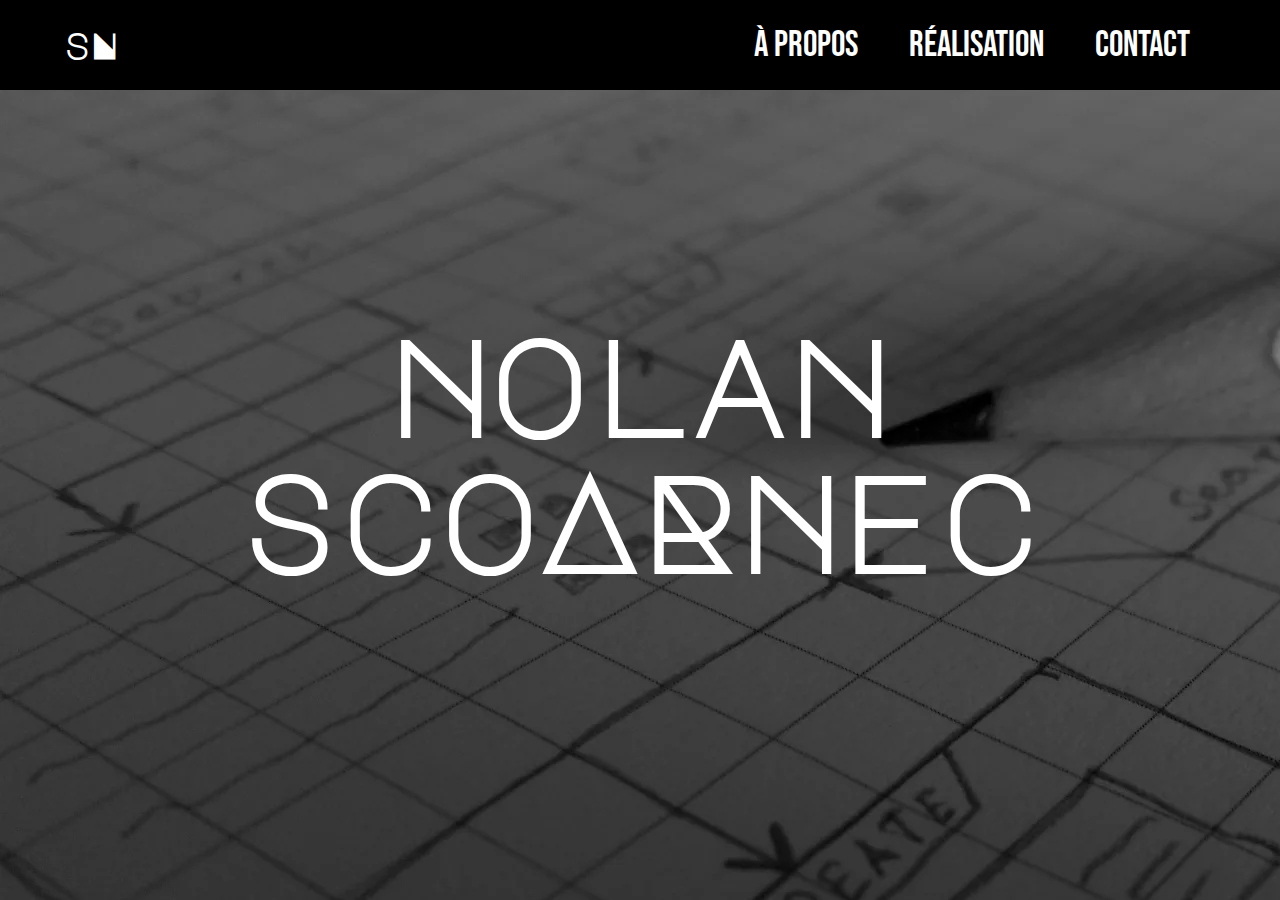
<file: index.html>
<!DOCTYPE html>
<html lang="fr">

<head>



    <link
        href="https://fonts.googleapis.com/css2?family=Bebas+Neue&family=Major+Mono+Display&family=Rajdhani:wght@300;400;500;600;700&display=swap"
        rel="stylesheet">
    <meta charset="UTF-8">
    <meta name="author" content="SCOARNEC Nolan">
    <meta name="viewport" content="width=device-width, initial-scale=1.0">
    <meta name="description"
        content="Venez découvrir le portfolio de Nolan SCOARNEC, étudiant en DUT MMI. J'étudie l'infographie, l'intégration web, la programmation, la photographie et plus...">
    <link rel="stylesheet" href="./css/css1.css">
    <title>Nolan Scoarnec | Portfolio</title>
</head>

<body>



    <main>
        <section class="bandeauNav">

            <h1 class="logo"><a href="./index.html#accueil">sN</a></h1>
            <nav>
                <a href="#about" class="menu">à propos</a>
                <a href="#realisations" class="menu">réalisation</a>
                <a href="#contact" class="menu">contact</a>
            </nav>

        </section>
        <header id="accueil" class="accueil section">
            <h2>
                nolan scoARnec
            </h2>

        </header>

        <section id="about" class="about section">
            <h2>à propos</h2>

            <div class="presentation categorie">
                <a href="./presentationComplete.html#presentation">


                    <p>présentation</p>
                </a>
            </div>
            <div class="skills categorie">
                <a href="./presentationComplete.html#skills">

                    <p>compétences</p>
                </a>
            </div>
            <div class="parcours categorie">
                <a href="./presentationComplete.html#parcours">

                    <p>parcours</p>
                </a>
            </div>

        </section>

        <section id="realisations" class="section real">
            <h2>réalisations</h2>

            <div class="petitesRealisations">

                <div class="boiteMini">

                    <a href="#img1">
                        <img src="./images/poire.webp" alt="Mon premier dessin vectoriel">
                    </a>
                </div>

                <div class="boiteMini">
                    <a href="#img2">
                        <img src="./images/photoBx.webp" alt="Photo prise à Bruxelles">
                    </a>
                </div>
                <div class="boiteMini">
                    <a href="#img3">
                        <img src="./images/photoLondres.webp" alt="Photo prise à Londres">
                    </a>
                </div>
                <div class="boiteMini">
                    <a href="#img4">
                        <img src="./images/picto.webp" alt="Pictogrammes représentant une expression française">
                    </a>
                </div>
                <a href="https://drive.google.com/drive/folders/1IPHh_cXHv3Z5rmKYE5hIV6bJ8qWRDLY7?usp=sharing" id="more">Voir Plus</a>
            </div>

           

            <!--Pop-up-->
            <div id="img1" class="popup">
                <a href="./index.html#realisations" class="exit">
                    <img src="./images/croix.svg" alt="quitter">
                </a>
                <div class="popupContenu">
                    <div class="popupImg">
                        <img src="./images/poireGrand.webp" alt="Mon premier dessin vectoriel">
                    </div>

                    <p><strong>Dessin vectoriel</strong> d'une poire réalisé lors du premier semestre de <abbr
                            title="Diplôme Universitaire de Technologie">DUT</abbr> <abbr
                            title="Métiers du Multimédias et de l'Internet">MMI</abbr> grâce aux logiciels de la
                        suite
                        <strong>Affinity</strong>
                    </p>

                </div>
            </div>
            <div id="img2" class="popup">
                <a href="#realisations" class="exit">
                    <img src="./images/croix.svg" alt="quitter">
                </a>
                <div class="popupContenu">
                    <div class="popupImg">
                        <img src="./images/photoBxGrand.webp" alt="Photo prise à Bruxelles">
                    </div>

                    <p><strong>Photographie</strong> réalisée à Bruxelles et retouchée à l'aide du logiciel
                        <strong>Adobe
                            Lightroom</strong>.
                    </p>

                </div>
            </div>
            <div id="img3" class="popup">
                <a href="#realisations" class="exit">
                    <img src="./images/croix.svg" alt="quitter">
                </a>
                <div class="popupContenu">
                    <div class="popupImg">
                        <img src="./images/photoLondresGrand.webp" alt="Photo prise à Londres">
                    </div>

                    <p><strong>Photographie</strong> prise à Londres et retouchée grâce aux logiciels de la
                        suite
                        <strong>Affinity</strong>.
                    </p>

                </div>
            </div>
            <div id="img4" class="popup">
                <a href="#realisations" class="exit">
                    <img src="./images/croix.svg" alt="quitter">
                </a>
                <div class="popupContenu">
                    <div class="popupImg">
                        <img src="./images/pictoGrand.webp" alt="Pictogrammes représentant une expression française">
                    </div>

                    <p><strong>Pictogrammes</strong> représentants l'expression "être au bout du rouleau" réalisés
                        avec la
                        suite <strong>Adobe</strong> et <strong>Affinity</strong>.
                    </p>

                </div>
            </div>


        </section>
        <div class="section contact">
            <section id="contact" class="contact">
                <h2>contact</h2>
                <form action="recevoirDonnees.html" method="GET" class="formulaire">
                    <div class="inputNom">
                        <label for="nom">
                            <span class="labelContent">Nom et Prénom</span>
                        </label>
                        <input type="text" name="nom" id="nom" required />
                    </div>
                    <div class="inputMail">
                        <label for="email">
                            <span class="labelContent">Email</span>
                        </label>
                        <input type="email" name="email" id="email" required />

                    </div>
                    <div class="message">
                        <label for="message" class="msg">
                            <span class="labelContent">Message</span>
                        </label>
                        <textarea name="message" id="message" cols="30" rows="10" required></textarea>
                    </div>
                    <div class="submit">
                        <button type="submit" id="validerSimple">
                            <img src="./images/sendButton.svg" alt="valider le formulaire">

                        </button>
                    </div>
                </form>
            </section>

        </div>
        <footer>
            <p>©scoARnec nolAn 2020</p>
            <p><a href="./mentionsLegales.html">Mentions léGAles</a></p>
        </footer>
    </main>




</body>

</html>
</file>
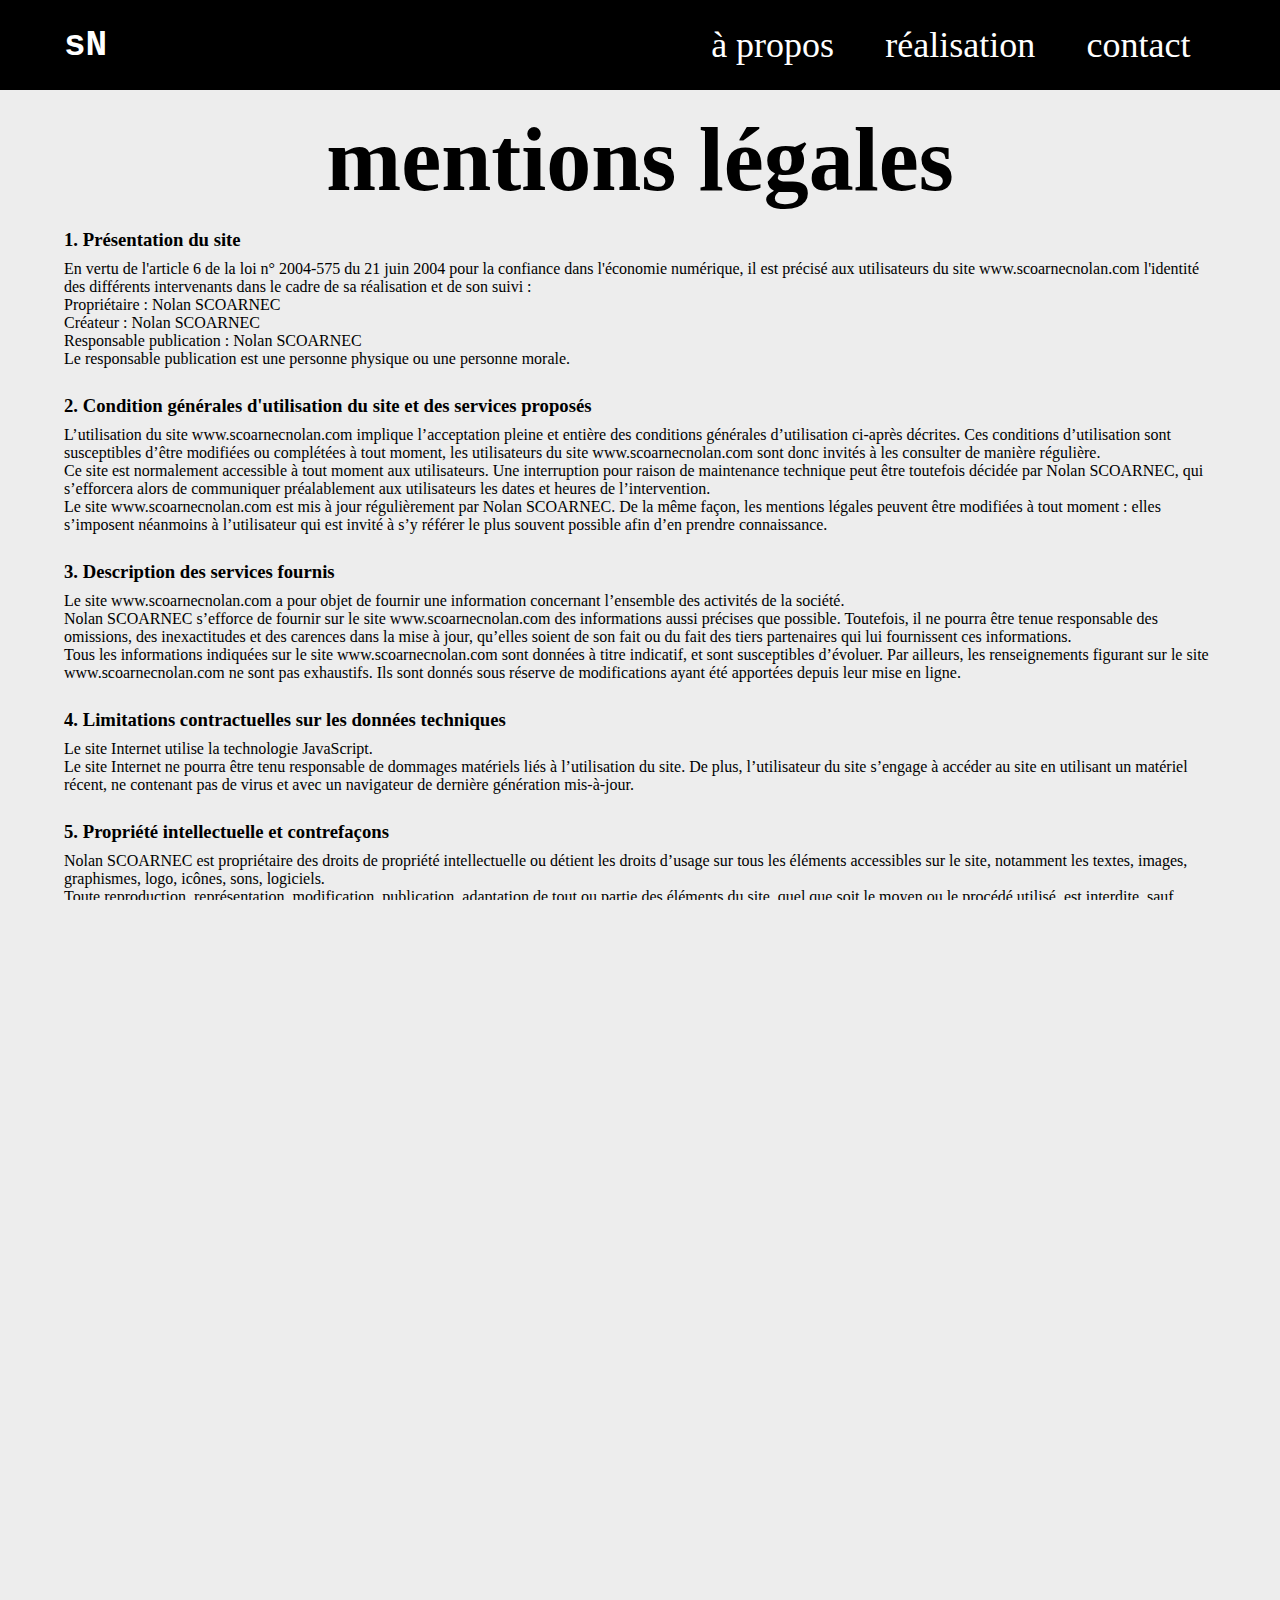
<file: mentionsLegales.html>
<!DOCTYPE html>
<html lang="fr">

<head>
    <meta charset="UTF-8">
    <meta name="viewport" content="width=device-width, initial-scale=1.0">
    <meta name="description"
        content="Mentions légales du site www.scoarnecnolan.com. Elles respectent les modalités listées sur le site du gouvernement.">
    <link rel="stylesheet" href="./css/css1.css">
    <title>Nolan Scoarnec | Mentions légales</title>
</head>

<body class="bodyMent">
    <section class="bandeauNav">

        <h1 class="logo"><a href="./index.html#accueil">sN</a></h1>
        <nav>
            <a href="./index.html#about" class="menu">à propos</a>
            <a href="./index.html#realisations" class="menu">réalisation</a>
            <a href="./index.html#contact" class="menu">contact</a>
        </nav>

    </section>
    <main class="mainMent">
        <h2>mentions légales</h2>
        <h3>1. Présentation du site</h3>
        <p class="pMentions">
            En vertu de l'article 6 de la loi n° 2004-575 du 21 juin 2004 pour la confiance dans l'économie numérique,
            il est précisé aux utilisateurs du site www.scoarnecnolan.com l'identité des différents intervenants dans le
            cadre de sa réalisation et de son suivi : <br />
            Propriétaire : Nolan SCOARNEC<br />
            Créateur : Nolan SCOARNEC<br />
            Responsable publication : Nolan SCOARNEC<br />
            Le responsable publication est une personne physique ou une personne morale.
        </p>
        <h3>2. Condition générales d'utilisation du site et des services proposés</h3>
        <p class="pMentions">
            L’utilisation du site www.scoarnecnolan.com implique l’acceptation pleine et entière des conditions
            générales d’utilisation ci-après décrites. Ces conditions d’utilisation sont susceptibles d’être modifiées
            ou complétées à tout moment, les utilisateurs du site www.scoarnecnolan.com sont donc invités à les
            consulter de manière régulière.<br />
            Ce site est normalement accessible à tout moment aux utilisateurs. Une interruption pour raison de
            maintenance technique peut être toutefois décidée par Nolan SCOARNEC, qui s’efforcera alors de communiquer
            préalablement aux utilisateurs les dates et heures de l’intervention.<br />
            Le site www.scoarnecnolan.com est mis à jour régulièrement par Nolan SCOARNEC. De la même façon, les
            mentions légales peuvent être modifiées à tout moment : elles s’imposent néanmoins à l’utilisateur qui est
            invité à s’y référer le plus souvent possible afin d’en prendre connaissance.
        </p>
        <h3>3. Description des services fournis</h3>
        <p class="pMentions">
            Le site www.scoarnecnolan.com a pour objet de fournir une information concernant l’ensemble des activités de
            la société.<br />
            Nolan SCOARNEC s’efforce de fournir sur le site www.scoarnecnolan.com des informations aussi précises que
            possible. Toutefois, il ne pourra être tenue responsable des omissions, des inexactitudes et des carences
            dans la mise à jour, qu’elles soient de son fait ou du fait des tiers partenaires qui lui fournissent ces
            informations.<br />
            Tous les informations indiquées sur le site www.scoarnecnolan.com sont données à titre indicatif, et sont
            susceptibles d’évoluer. Par ailleurs, les renseignements figurant sur le site www.scoarnecnolan.com ne sont
            pas exhaustifs. Ils sont donnés sous réserve de modifications ayant été apportées depuis leur mise en ligne.
        </p>
        <h3>4. Limitations contractuelles sur les données techniques</h3>
        <p class="pMentions">
            Le site Internet utilise la technologie JavaScript.<br />
            Le site Internet ne pourra être tenu responsable de dommages matériels liés à l’utilisation du site. De
            plus, l’utilisateur du site s’engage à accéder au site en utilisant un matériel récent, ne contenant pas de
            virus et avec un navigateur de dernière génération mis-à-jour.
        </p>
        <h3>5. Propriété intellectuelle et contrefaçons</h3>
        <p class="pMentions">
            Nolan SCOARNEC est propriétaire des droits de propriété intellectuelle ou détient les droits d’usage sur
            tous les éléments accessibles sur le site, notamment les textes, images, graphismes, logo, icônes, sons,
            logiciels.<br />
            Toute reproduction, représentation, modification, publication, adaptation de tout ou partie des éléments du
            site, quel que soit le moyen ou le procédé utilisé, est interdite, sauf autorisation écrite préalable de :
            Nolan SCOARNEC.<br />
            Toute exploitation non autorisée du site ou de l’un quelconque des éléments qu’il contient sera considérée
            comme constitutive d’une contrefaçon et poursuivie conformément aux dispositions des articles L.335-2 et
            suivants du Code de Propriété Intellectuelle.
        </p>
        <h3>6. Limitations de responsabilité</h3>
        <p class="pMentions">
            Nolan SCOARNEC ne pourra être tenue responsable des dommages directs et indirects causés au matériel de
            l’utilisateur, lors de l’accès au site www.scoarnecnolan.com, et résultant soit de l’utilisation d’un
            matériel ne répondant pas aux spécifications indiquées au point 4, soit de l’apparition d’un bug ou d’une
            incompatibilité.<br />
            Nolan SCOARNEC ne pourra également être tenue responsable des dommages indirects (tels par exemple qu’une
            perte de marché ou perte d’une chance) consécutifs à l’utilisation du site www.scoarnecnolan.com.<br />
            Des espaces interactifs (possibilité de poser des questions dans l’espace contact) sont à la disposition des
            utilisateurs. Nolan SCOARNEC se réserve le droit de supprimer, sans mise en demeure préalable, tout contenu
            déposé dans cet espace qui contreviendrait à la législation applicable en France, en particulier aux
            dispositions relatives à la protection des données. Le cas échéant, Nolan SCOARNEC se réserve également la
            possibilité de mettre en cause la responsabilité civile et/ou pénale de l’utilisateur, notamment en cas de
            message à caractère raciste, injurieux, diffamant, ou pornographique, quel que soit le support utilisé
            (texte, photographie…).
        </p>
        <h3>7. Gestion des données personnelles</h3>
        <p class="pMentions">
            En France, les données personnelles sont notamment protégées par la loi n° 78-87 du 6 janvier 1978, la loi
            n° 2004-801 du 6 août 2004, l'article L. 226-13 du Code pénal et la Directive Européenne du 24 octobre
            1995.<br />
            A l'occasion de l'utilisation du site www.scoarnecnolan.com, peuvent êtres recueillies : l'URL des liens par
            l'intermédiaire desquels l'utilisateur a accédé au site www.scoarnecnolan.com, le fournisseur d'accès de
            l'utilisateur, l'adresse de protocole Internet (IP) de l'utilisateur.<br />
            En tout état de cause Nolan SCOARNEC ne collecte des informations personnelles relatives à l'utilisateur que
            pour le besoin de certains services proposés par le site www.scoarnecnolan.com. L'utilisateur fournit ces
            informations en toute connaissance de cause, notamment lorsqu'il procède par lui-même à leur saisie. Il est
            alors précisé à l'utilisateur du site www.scoarnecnolan.com l’obligation ou non de fournir ces
            informations.<br />
            Conformément aux dispositions des articles 38 et suivants de la loi 78-17 du 6 janvier 1978 relative à
            l’informatique, aux fichiers et aux libertés, tout utilisateur dispose d’un droit d’accès, de rectification
            et d’opposition aux données personnelles le concernant, en effectuant sa demande écrite et signée,
            accompagnée d’une copie du titre d’identité avec signature du titulaire de la pièce, en précisant l’adresse
            à laquelle la réponse doit être envoyée.<br />
            Aucune information personnelle de l'utilisateur du site www.scoarnecnolan.com n'est publiée à l'insu de
            l'utilisateur, échangée, transférée, cédée ou vendue sur un support quelconque à des tiers. Seule
            l'hypothèse du rachat de Nolan SCOARNEC et de ses droits permettrait la transmission des dites informations
            à l'éventuel acquéreur qui serait à son tour tenu de la même obligation de conservation et de modification
            des données vis à vis de l'utilisateur du site www.scoarnecnolan.com.<br />
            Le site n'est pas déclaré à la CNIL car il ne recueille pas d'informations personnelles.<br />
            Les bases de données sont protégées par les dispositions de la loi du 1er juillet 1998 transposant la
            directive 96/9 du 11 mars 1996 relative à la protection juridique des bases de données.
        </p>
        <h3>8. Liens hypertextes et cookies</h3>
        <p class="pMentions">
            Le site www.scoarnecnolan.com contient un certain nombre de liens hypertextes vers d’autres sites, mis en
            place avec l’autorisation de Nolan SCOARNEC. Cependant, Nolan SCOARNEC n’a pas la possibilité de vérifier le
            contenu des sites ainsi visités, et n’assumera en conséquence aucune responsabilité de ce fait.<br />
            La navigation sur le site www.scoarnecnolan.com est susceptible de provoquer l’installation de cookie(s) sur
            l’ordinateur de l’utilisateur. Un cookie est un fichier de petite taille, qui ne permet pas l’identification
            de l’utilisateur, mais qui enregistre des informations relatives à la navigation d’un ordinateur sur un
            site. Les données ainsi obtenues visent à faciliter la navigation ultérieure sur le site, et ont également
            vocation à permettre diverses mesures de fréquentation.<br />
            Le refus d’installation d’un cookie peut entraîner l’impossibilité d’accéder à certains services.
            L’utilisateur peut toutefois configurer son ordinateur de la manière suivante, pour refuser l’installation
            des cookies :<br />
            Sous Internet Explorer : onglet outil (pictogramme en forme de rouage en haut a droite) / options internet.
            Cliquez sur Confidentialité et choisissez Bloquer tous les cookies. Validez sur Ok.<br />
            Sous Firefox : en haut de la fenêtre du navigateur, cliquez sur le bouton Firefox, puis aller dans l'onglet
            Options. Cliquer sur l'onglet Vie privée. Paramétrez les Règles de conservation sur : utiliser les
            paramètres personnalisés pour l'historique. Enfin décochez-la pour désactiver les cookies.<br />
            Sous Safari : Cliquez en haut à droite du navigateur sur le pictogramme de menu (symbolisé par un rouage).
            Sélectionnez Paramètres. Cliquez sur Afficher les paramètres avancés. Dans la section "Confidentialité",
            cliquez sur Paramètres de contenu. Dans la section "Cookies", vous pouvez bloquer les cookies.<br />
            Sous Chrome : Cliquez en haut à droite du navigateur sur le pictogramme de menu (symbolisé par trois lignes
            horizontales). Sélectionnez Paramètres. Cliquez sur Afficher les paramètres avancés. Dans la section
            "Confidentialité", cliquez sur préférences. Dans l'onglet "Confidentialité", vous pouvez bloquer les
            cookies.
        </p>
        <h3>9. Droit applicable et attribution de juridiction</h3>
        <p class="pMentions">
            Tout litige en relation avec l’utilisation du site www.scoarnecnolan.com est soumis au droit français. Il
            est fait attribution exclusive de juridiction aux tribunaux compétents de Paris.
        </p>
        <h3>10. Les principales lois concernées</h3>
        <p class="pMentions">
            Loi n° 78-17 du 6 janvier 1978, notamment modifiée par la loi n° 2004-801 du 6 août 2004 relative à
            l'informatique, aux fichiers et aux libertés. Loi n° 2004-575 du 21 juin 2004 pour la confiance dans
            l'économie numérique.
        </p>

    </main>
    <footer>
        <p>©scoARnec nolAn 2020</p>
        <p><a href="mentionsLegales.html">Mentions léGAles</a></p>
    </footer>
</body>

</html>
</file>
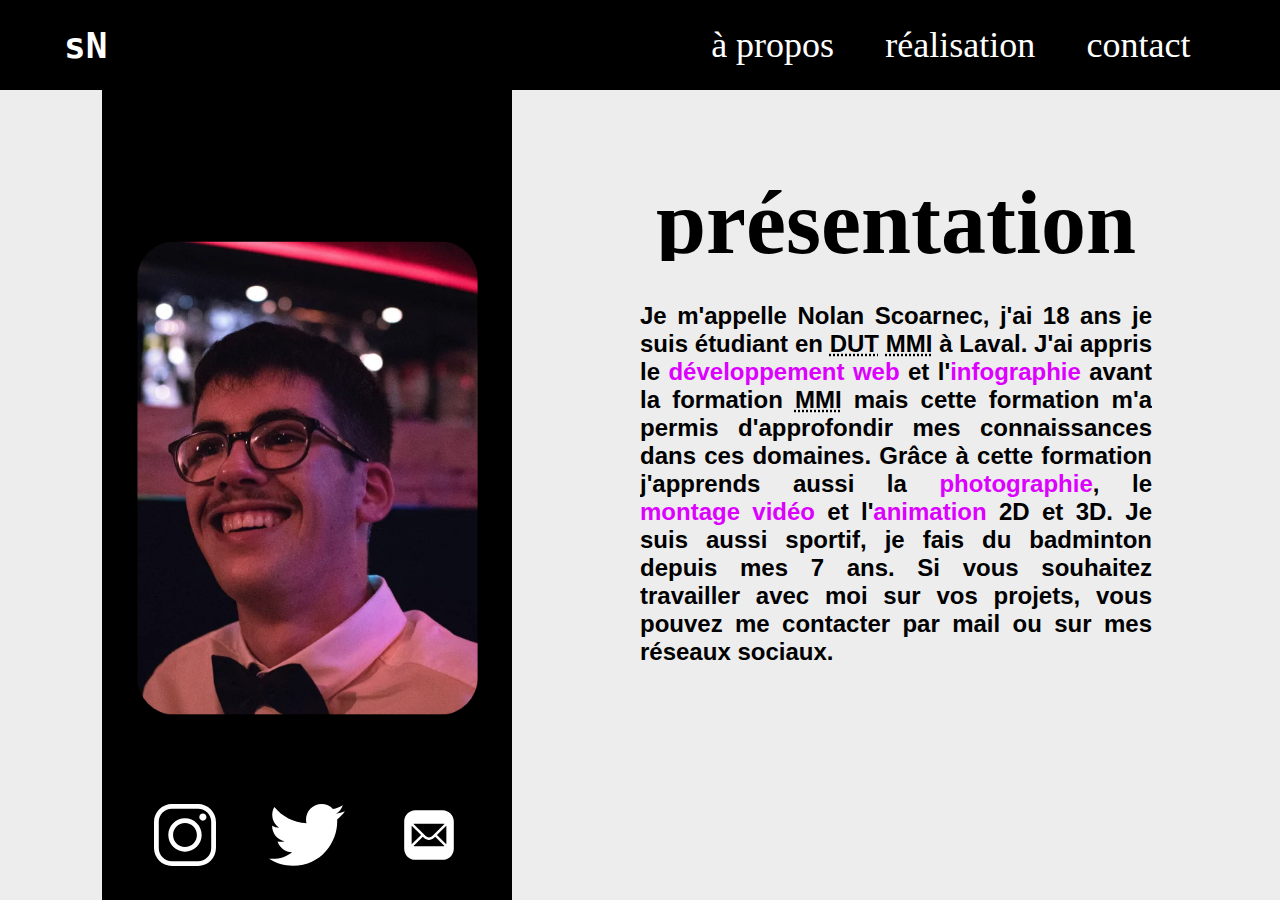
<file: presentationComplete.html>
<!DOCTYPE html>
<html lang="fr">

<head>
    <meta charset="UTF-8">
    <meta name="viewport" content="width=device-width, initial-scale=1.0">
    <meta name="description"
        content="Vous souhaitez me connaître un peu plus ? Les informations concernant qui je suis, mes compétences et mon parcours se trouvent ici. Venez en apprendre plus à mon sujet.">
    <link rel="stylesheet" href="./css/css1.css">
    <title>Nolan Scoarnec | à propos</title>
</head>

<body>
    <section class="bandeauNav">

        <h1 class="logo"><a href="./index.html#accueil">sN</a></h1>
        <nav>
            <a href="./index.html#about" class="menu">à propos</a>
            <a href="./index.html#realisations" class="menu">réalisation</a>
            <a href="./index.html#contact" class="menu">contact</a>
        </nav>

    </section>
    <main class="mainPresOP">
        <section id="presentation" class="presentationOP section">
            <div class="bandeauNoir">
                <div class="imageAccompagnement imgAC1"></div>
                <div class="contactOP">
                    <a href="https://www.instagram.com/scoarnecnolan/" class="rx1">
                        <img src="./images/insta.svg" alt="accédez à ma page instagram">
                    </a>

                    <a href="https://twitter.com/Skollan1" class="rx2">
                        <img src="./images/twitter.svg" alt="accédez à ma page twitter">
                    </a>

                    <a href="mailto:contact@scoarnecnolan.com" class="rx3">
                        <img src="./images/mailto.svg" alt="envoyez-moi un mail">
                    </a>

                </div>
            </div>

            <div class="contenu">

                <h2>présentation</h2>
                <div class="contenuPresentation">
                    <p>
                        Je m'appelle Nolan Scoarnec,
                        j'ai 18 ans je suis étudiant
                        en <abbr / title="Diplome Universitaire de Technologie">DUT</abbr /> <abbr /
                            title="Métiers du multimédia et de l'internet">MMI</abbr> à Laval. J'ai appris
                        le <strong>développement web</strong>
                        et l'<strong>infographie</strong>
                        avant la formation <abbr title="Métiers du multimédia et de l'internet">MMI</abbr> mais cette
                        formation m'a permis d'approfondir
                        mes connaissances dans ces domaines.
                        Grâce à cette formation j'apprends aussi
                        la <strong>photographie</strong>,
                        le <strong>montage vidéo</strong> et
                        l'<strong>animation</strong> 2D et 3D.
                        Je suis aussi sportif, je fais du
                        badminton depuis mes 7 ans. Si vous
                        souhaitez travailler avec moi sur vos
                        projets, vous pouvez me contacter par
                        mail ou sur mes réseaux sociaux.
                    </p>
                </div>
            </div>
        </section>
        <section id="skills" class="competencesOP section">
            <div class="bandeauNoir plusGrand">
                <div class="imageAccompagnement imgAC2"></div>
                <div class="contactOP">
                    <a href="https://www.instagram.com/scoarnecnolan/" class="rx1">
                        <img src="./images/insta.svg" alt="accédez à ma page instagram">
                    </a>

                    <a href="https://twitter.com/Skollan1" class="rx2">
                        <img src="./images/twitter.svg" alt="accédez à ma page twitter">
                    </a>

                    <a href="mailto:contact@scoarnecnolan.com" class="rx3">
                        <img src="./images/mailto.svg" alt="envoyez-moi un mail">
                    </a>

                </div>
            </div>
            <div class="contenu ccOP">
                <h2>compétences</h2>
                <div class="contenuCompetences">
                    <div class="boitesCompetence">
                        <h3>webdesign</h3>
                        <p>Création de sites web (HTML et CSS pour le moment).</p>
                    </div>
                    <div class="boitesCompetence">
                        <h3>infographie</h3>
                        <p>Réalisation de supports de communication, maquettes...(Affinity, Adobe,
                            Figma...).</p>
                    </div>
                    <div class="boitesCompetence">
                        <h3>réseaux</h3>
                        <p>Mise en place, diffusion et maintenance d'un réseau privé.</p>
                    </div>
                    <div class="boitesCompetence">
                        <h3>programmation</h3>
                        <p>Création de programmes (Python, Java, Arduino)</p>
                    </div>
                    <div class="boitesCompetence GP">
                        <h3>esprit d'équipe</h3>
                        <p>
                            La majorité des projets sur lesquels j'ai pu travailler ont été réalisés en équipe.
                        </p>
                    </div>
                    <div class="boitesCompetence">
                        <h3>anglais</h3>
                        <p>
                            Niveau B1 certifié, anglais scientifique et tecchnique.
                        </p>
                    </div>
                </div>
            </div>
        </section>
        <section id="parcours" class="parcoursOP section">
            <div class="bandeauNoir">
                <div class="imageAccompagnement imgAC3"></div>
                <div class="contactOP">
                    <a href="https://www.instagram.com/scoarnecnolan/" class="rx1">
                        <img src="./images/insta.svg" alt="accédez à ma page instagram">
                    </a>

                    <a href="https://twitter.com/Skollan1" class="rx2">
                        <img src="./images/twitter.svg" alt="accédez à ma page twitter">
                    </a>

                    <a href="mailto:contact@scoarnecnolan.com" class="rx3">
                        <img src="./images/mailto.svg" alt="envoyez-moi un mail">
                    </a>

                </div>
            </div>
            <div class="contenu">
                <h2>Parcours</h2>
                <div class="contenuParcours">
                    <div class="timeline">
                        <div class="container left">
                            <div class="content">
                                <h3><a
                                        href="http://iut-laval.univ-lemans.fr/fr/nos-formations/catalogue-des-formations/diplome-universitaire-de-technologie-dut-DUT/sciences-technologies-sante-0004/dut-metiers-du-multimedia-et-de-l-internet-ADTSRXX_202.html"><abbr
                                            title="Diplome Universitaire de Technologie">DUT</abbr> <abbr
                                            title="Métiers du multimédia et de l'internet">MMI</abbr></a>, Laval</h3>
                                <p>
                                    Actuellement en première année. C'est une formation pluridisciplinaire dans le
                                    domaine
                                    du numérique et
                                    du web.
                                </p>
                            </div>
                        </div>
                        <div class="container right">
                            <div class="content">
                                <h3>
                                    <a href="https://lycee-joliot-curie-rennes.fr/">
                                        Lycée Joliot-Curie
                                    </a>, Rennes
                                </h3>
                                <p>Première et terminale S-Science
                                    de l'ingénieur, section européenne.</p>
                            </div>
                        </div>
                        <div class="container left">
                            <div class="content">
                                <h3>Activités associatives</h3>
                                <p>
                                    Bénévole dans l'association <a
                                        href="https://www.facebook.com/animanast/"><strong>Anim'Anast</strong></a>
                                    depuis 2018. Nous créons un festival anneuel de
                                    musique.<br />
                                    Bénévole dans l'association <a href="https://www.cinemaurore.com/"><strong>Cinéma
                                            l'Aurore</strong></a> depuis 2015. J'ai dirigé une équipe de
                                    jeunes qui organisait des événements au cinéma de Val d'Anast. <br />
                                    Bénévole dans le collectif Créateur.rice.s d'événements grâce auquel j'ai pu
                                    participer à l'organistion d'un festival d'esgape games : <a
                                        href="https://www.facebook.com/events/mfr-baulon-centre-de-formation/escape-fest/613888735958027/">
                                        <strong>Escape Fest</strong>
                                    </a>
                                </p>
                            </div>
                        </div>
                    </div>
                </div>
            </div>


        </section>
        <footer>
            <p>©scoARnec nolAn 2020</p>
            <p><a href="mentionsLegales.html">Mentions léGAles</a></p>
        </footer>
    </main>

</body>

</html>
</file>
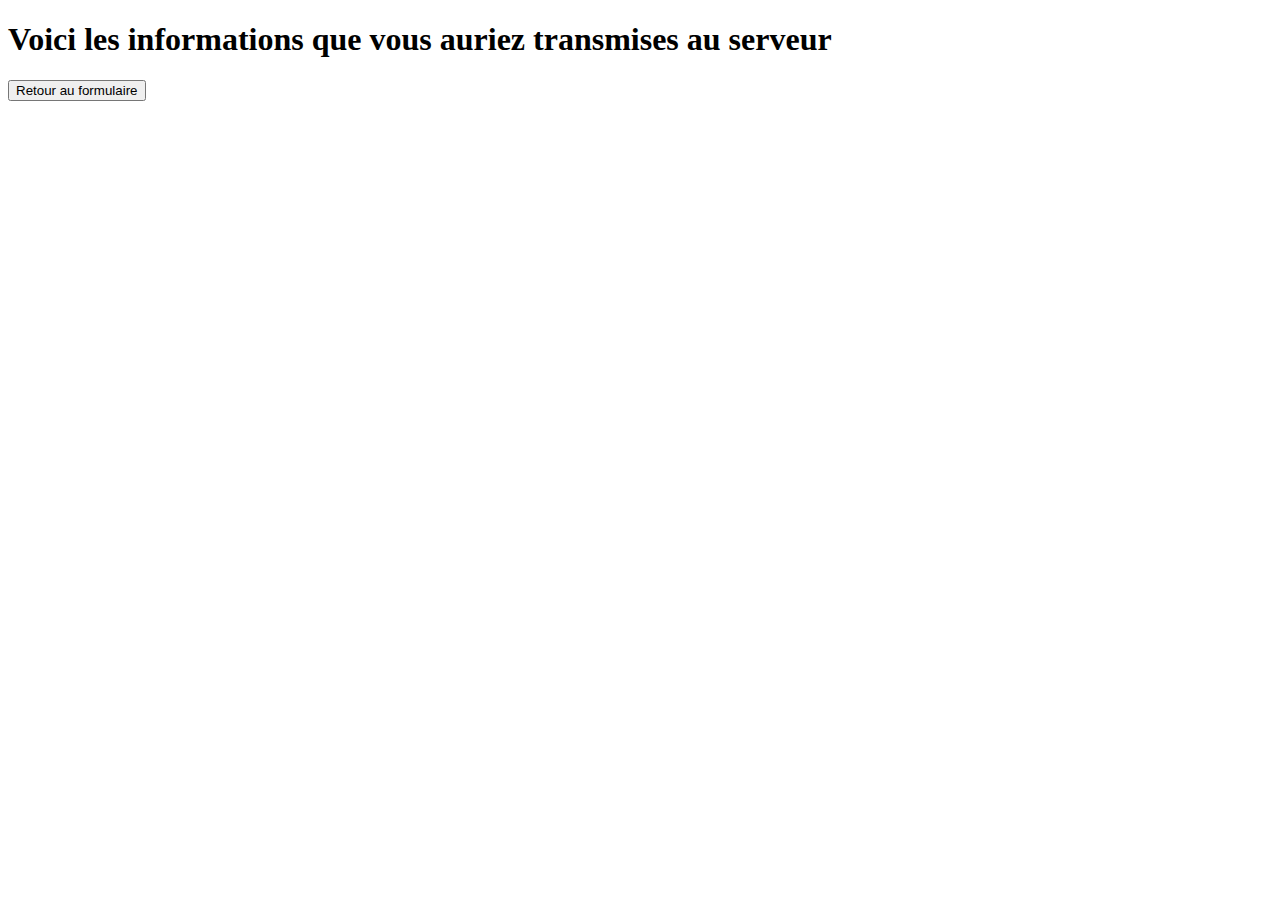
<file: recevoirDonnees.html>
<!DOCTYPE html>
<html lang="fr">

<head>
    <meta charset="UTF-8" />
    <title>Vérifier les champs de formulaire transmis</title>
    <script>
        //<![CDATA[
        window.addEventListener("load", recevoirDonnees);
        window.addEventListener("load", function () {
            document.querySelector("input").addEventListener("click", function () {
                window.history.back();
            });
        })

        function recevoirDonnees() {
            var url = decodeURIComponent(window.location.toString());
            var param = "";
            if (url.indexOf("?") != -1) {
                param = url.substring(url.indexOf("?") + 1);
                var tabParam = param.split("&");
                for (var i = 0; i < tabParam.length; i++) {
                    var paramTraite = tabParam[i].split("=");
                    var name = paramTraite[0].replace(new RegExp("\\[\\]$"), "");
                    var contenu = paramTraite[1].replace(new RegExp("\\+", "gi"), " ");
                    var eltCherche = document.querySelector("[data-name=" + name + "]")
                    if (eltCherche) {
                        eltCherche.innerHTML += " " + paramTraite[1];
                    } else {
                        var p = document.createElement("p");
                        p.setAttribute("data-name", name);
                        p.appendChild(document.createTextNode(paramTraite[0] + "=" + contenu));
                        document.getElementById("divParam").appendChild(p);
                    }
                }
            }
        }
        //]]>
    </script>
</head>

<body>

    <h1>Voici les informations que vous auriez transmises au serveur</h1>
    <main>
        <div id="divParam">
        </div>
        <div>
            <input type="button" value="Retour au formulaire" />
        </div>
    </main>
</body>

</html>
</file>
<file: css/css1.css>
@charset "UTF-8";
/*----------CSS General-------------*/
* {
    box-sizing: content-box;
    padding: 0;
    margin: 0;
    overflow: hidden;
}
main:not(.mainMent) {
    overflow-y: scroll;
    scroll-behavior: smooth;
    width: 100vw;
    height: 100vh;
}
body {
    background-color: #ededed;
    font-family: "Rajdhani", sans-serifs;
}
h1 {
    font-family: "Major Mono Display", monospace;

    text-decoration: none;

    font-size: 4vh;
    vertical-align: middle;
}
h2,
nav a {
    font-family: "Bebas Neue", cursive;
}

h2 {
    font-size: 10vh;
    text-align: center;
    color: black;
}

a {
    text-decoration: none;
    color: white;
}
p {
    color: white;
}
section {
    padding-top: 10vh;
    height: 90vh;
}

/*----------Bandeau de navigation----------*/

.bandeauNav {
    z-index: 9999999;
    position: fixed;
    top: 0;
    left: 0;
    right: 0;
    height: 10vh;
    padding: 0 5vw;
    background-color: black;

    display: flex;

    flex-direction: row;

    justify-content: space-between;

    align-items: center;
}
nav {
    display: flex;

    flex-direction: row;

    flex-wrap: nowrap;
}

.menu {
    padding: 0 2vw;

    font-size: 4vh;
    vertical-align: middle;
}
a:hover {
    color: #fffa00;
}

/*----------footer----------*/

footer {
    height: 5vh;
    padding: 0 5vw;
    background-color: black;

    display: flex;

    flex-direction: row;

    justify-content: space-between;

    align-items: center;
}
footer p {
    color: white;
    font-family: "Major Mono Display", monospace;
    font-size: 2vh;
}

/*----------------Section d'atterrissage----------*/

.accueil {
    display: flex;
    height: 100vh;
    background-image: url(../images/bgAccueil.webp);
    background-size: 1920px 1080px;
}
.accueil h2 {
    margin: auto;
    font-size: 15vh;
    font-family: "Major Mono Display", monospace;
    color: white;
    /*--c'est voulu que le titre soit aligné à gauche sur la plus petite taille d'écran--*/
}

/*---------Section a propos----------*/

.about {
    height: 90vh;

    grid-column: 2/3;

    display: grid;

    align-items: baseline;

    justify-content: center;

    align-items: center;

    grid-template: 10vh 80vh / repeat(3, 1fr);
}
.about h2 {
    grid-column-start: 2;
    font-size: 10vh;
    text-align: center;
    height: 10vh;
}
.categorie {
    margin: 16vh auto auto auto;
    width: 289px;
    height: 514px;
    background-repeat: no-repeat;
    background-size: 45%, contain;
    background-position: center 20%, center;
}
.categorie a {
    display: grid;
    height: 410px;

    grid-template-rows: 2fr 1fr;

    justify-content: center;
}
.categorie p {
    grid-row-start: 2;
    margin-bottom: auto;
    text-align: center;
    font-family: "Bebas Neue", cursive;

    font-size: 5vh;
}
.presentation {
    grid-area: 2/1/2/1;
    background-image: url(../images/bitmoji3.svg), url(../images/bgPresentation.svg);
}

.skills {
    grid-area: 2/2/2/2;
    background-image: url(../images/competence.svg), url(../images/bgCompétences.svg);
}

.parcours {
    grid-area: 2/3/2/3;
    background-image: url(../images/map.svg), url(../images/bgParcours.svg);
}
.skills a:hover p,
.presentation a:hover p,
.parcours a:hover p {
    color: #fffa00;
}
.skills:hover {
    background-image: url(../images/competenceHover.svg), url(../images/bgCompétences.svg);
}
.presentation:hover {
    background-image: url(../images/bitmoji3Hover.svg), url(../images/bgPresentation.svg);
}
.parcours:hover {
    background-image: url(../images/mapHover.svg), url(../images/bgParcours.svg);
}

/*----------Section réalisations----------*/

.real {
    display: grid;

    grid-template-rows: 10vh 80vh;

    justify-content: center;
}
.real h2 {
    grid-row: 1/2;
}
.petitesRealisations {
    grid-row: 2/3;

    display: grid;

    grid-template-rows: repeat(3, 1fr 1fr 2vh);

    grid-template-columns: repeat(2, 1fr);

    justify-content: center;

    align-items: center;
    width: 70vh;
    height: 70vh;

    flex-wrap: wrap;

    transform: none;

    transition: transform 500ms;

    margin: 3vh auto;
}
#more{
    display: flex;
    margin: auto;
    grid-column:1/3;
    border: solid 2px black;
    color: black;
    padding: 5px;
}
.boiteMini {
    height: 30vh;
    width: 30vh;
    margin: auto;
    overflow: hidden;
    background-color: inherit;

    transform: none;

    transition: transform 500ms;
    border: 1px solid #ededed;
    border-radius: 100px;
}
.boiteMini img {
    width: 100%;
    height: 100%;

    object-fit: cover;

    opacity: 80%;
}
.boiteMini img:hover {
    opacity: 100%;
}
.boiteMini:hover {
    transform: scale(1.1);
}
.popup {
    visibility: hidden;

    display: grid;

    grid-template-columns: 90vw 10vw;

    grid-template-rows: repeat(2, 10vh) 80vh;

    justify-content: center;

    align-items: center;
    position: fixed;
    top: 50%;
    left: 50%;

    transform: translate(-50%, -50%);
    background-color: rgba(20, 20, 20, 0.95);
    width: 100vw;
    height: 100vh;
}

.popupContenu {
    grid-area: 2/1/3/3;
    padding-top: 10vh;

    display: grid;

    grid-template-columns: 60% 40%;

    align-content: center;

    justify-content: center;
    margin-top: auto;
    height: 70vh;
    margin: auto;

    transform: translateY(-3vh);
}

.popupContenu p {
    font-weight: 600;
    font-size: 3vh;

    grid-column: 2/3;

    align-self: center;
    color: white;
    text-align: justify;
    margin: 0 1vw;
    margin-right: 5vw;
}
.popupImg {
    grid-column: 1/2;
    max-height: 70vh;
    width: 50vw;
    margin: auto;
}

.popupImg img {
    max-height: 70vh;
    width: 50vw;

    object-fit: contain;
}

.popup:target {
    visibility: visible;
}

.exit {
    /*croix ppur fermer*/

    grid-area: 2/2/3/3;
    width: 35%;
    z-index: 10;
    margin: auto;

    transform: none;

    transition: -webkit-transform 500ms;
    transition: transform 500ms;
    transition: transform 500ms, -webkit-transform 500ms;
}

.exit:hover {
    transform: scale(1.1) rotate(90deg);
}


/*---------Section contact----------*/

.contact {
    height: 95vh;

    display: grid;

    grid-template-rows: 10vh 75vh;

    justify-content: center;
}

label {
    margin-left: 20px;
    font-size: 1.8rem;
}

.formulaire {
    grid-row: 2/3;
    padding-top: 5vh;

    display: grid;

    grid-template-columns: repeat(2, 50%);

    grid-template-rows: repeat(2, 22.5%) 45% 10%;
    width: 500px;
    height: 500px;
}
.formulaire input,
.formulaire textarea {
    outline: none;
    border: none;
    width: calc(100% - 60px);
    border-radius: 25px;
    background: white;
    min-height: 50px;
    padding-left: 30px;
    margin: 3px;
    box-shadow: rgb(196, 196, 196) 0 0 15px;
    overflow: visible;
    /*pour que les ombres soit visibles entièrement*/
    margin: 10px;
}
.formulaire textarea {
    resize: none;

    margin: 10px;
}
.formulaire button {
    outline: none;
    border: none;
    width: 50px;
    min-height: 50px;
    margin-left: 20px;
}

button:hover {
    cursor: pointer;
}
button:hover img {
    transform: scale(1.1);
}

.inputName {
    grid-area: 1/1/2/3;
}

.inputMail {
    grid-area: 2/1/3/3;
}

.message {
    grid-area: 3/1/4/3;
}

.submit {
    grid-area: 4/1/5/2;
}

/*-----------CSS Onepage présentation----------*/

.presentationOP,
.parcoursOP,
.competencesOP {
    width: 100vw;
    height: 90vh;
    display: grid;
    padding: 0;

    grid-template: 100vh/8vw 32vw 60vw;
}

/*----------Généralités---------*/

.contenu {
    grid-area: 1/3/1/4;
    display: grid;

    align-content: center;

    grid-template: 10vh 0vh 1vh 71vh /5vw 50vw 5vw;
}
.contenu h2 {
    grid-area: 1/2/2/3;
}

/*-----------bandeau noir sur la gauche-------------*/
.bandeauNoir {
    grid-area: 1/2/1/3;
    background-color: black;
    display: grid;
    grid-template: 2.5fr 20fr 0.5fr 2fr 4fr / 1fr 10fr 1fr;
    justify-content: center;
}

.imageAccompagnement {
    grid-area: 2/2/3/3;
    background-size: contain;
    background-repeat: no-repeat;
    background-position: center;
}

.contactOP {
    grid-area: 4/2/5/3;
    display: grid;
    grid-template: 1fr/4fr 1fr 4fr 1fr 4fr;
    justify-content: center;
    align-items: center;
}
.contactOP a {
    height: 100%;
    display: flex;
    justify-content: center;
}
.contactOP img {
    height: 100%;
}

.contactOP a:hover {
    transform: scale(0.95);
}
.rx1 {
    grid-area: 1/1/2/1;
}
.rx2 {
    grid-area: 1/3/2/4;
}
.rx3 {
    grid-area: 1/5/2/6;
}
.contactOP p {
    grid-area: 1/4/1/5;
    border: 2px solid red;
    width: min-content;
    margin: auto;
}

/*----------Section présentation----------*/
.imgAC1 {
    background-image: url(../images/portrait.webp);
}
.presentationOP {
    padding-top: 10vh;
}

.contenuPresentation {
    grid-area: 4/2/5/3;
}

.contenuPresentation p {
    padding-top: 5%;
    max-width: 40vw;
    font-family: "Rajdhani", sans-serif;
    font-weight: 600;
    font-size: 18pt;
    margin: 0 auto;
    text-align: justify;
    color: black;
}

strong {
    color: #dc00ff;
    font-weight: 600;
}

/*-----------section competences-----------*/

.imgAC2 {
    background-image: url(../images/competences.webp);
}
.competencesOP {
    height: 100vh;
}
.ccOP {
    padding-top: 10vh;
}
.plusGrand {
    grid-template: 5.5fr 20fr 0.5fr 2fr 1fr / 1fr 10fr 1fr !important;
}

.contenuCompetences {
    padding-top: 5%;

    grid-area: 4/2/5/3;

    display: flex;

    flex-direction: row;

    flex-wrap: wrap;

    align-content: space-around;

    justify-content: space-between;
}

.boitesCompetence {
    height: 14vw;
    width: 14vw;
    max-width: 400px;
    max-height: 400px;
    border: 0.5vw solid black;
    border-radius: 20%;

    display: grid;

    grid-template-rows: 1fr 3fr;

    align-items: center;
    text-align: center;
}

.boitesCompetence h3 {
    font-family: "Bebas Neue", cursive;
    padding: 0;
    font-size: 2vw;

    align-self: flex-end;
}

.boitesCompetence p {
    font-weight: 600;
    margin: auto;
    padding: 0 10px;
    text-align: center;
    font-size: 1vw;
    color: black;
}

.contenuParcours {
    grid-area: 4/2/5/3;
}
.boitesCompetence:hover {
    background-color: black;
}
.boitesCompetence:hover h3,
.boitesCompetence:hover p {
    color: #fffa00;
}

/*------------Section Parcours--------------*/

.imgAC3 {
    background-image: url(../images/parcours.webp);
}
.contenuParcours * {
    box-sizing: border-box;
    overflow: initial;
}
.contenuParcours {
    grid-area: 4/2/5/3;
}

.contenuParcours a {
    text-decoration: none;
    color: #ededed;
}
.contenuParcours a:hover {
    color: #fffa00;
}
/*------timeline-------*/

.timeline {
    position: relative;
    max-width: 1200px;
    margin: 0 auto;
}
.timeline::after {
    content: "";
    position: absolute;
    width: 6px;
    background-color: black;
    top: 0;
    bottom: 0;
    left: 50%;
    margin-left: -3px;
}
.container {
    padding: 10px 40px;
    position: relative;
    width: 50%;
    z-index: 999;
}
/*------cercles sur la timeline------*/
.container::after {
    content: "";
    position: absolute;
    width: 25px;
    height: 25px;
    right: -17px;
    background-color: #ededed;
    border: 4px solid black;
    top: 15px;
    border-radius: 50%;
    z-index: 1;
}
.left {
    left: 0;
}
.right {
    left: 50%;
}
.left::before {
    content: " ";
    height: 0;
    position: absolute;
    top: 22px;
    width: 0;
    z-index: 1;
    right: 30px;
    border: medium solid black;
    border-width: 10px 0 10px 10px;
    border-color: transparent transparent transparent black;
}
.right::before {
    content: " ";
    height: 0;
    position: absolute;
    top: 22px;
    width: 0;
    z-index: 1;
    left: 30px;
    border: medium solid black;
    border-width: 10px 10px 10px 0;
    border-color: transparent black transparent transparent;
}
.right::after {
    left: -16px;
}

.content {
    padding: 20px 0;
    color: #ededed;
    background-color: black;
    position: relative;
    border-radius: 6px;
}

.content h3 {
    padding: 0;
    padding-left: 10px;
    font-size: 25px;
}

.content p {
    padding-top: 10px;
    padding-right: 25px;
    padding-left: 25px;
    text-align: justify;
    font-family: "Rajdhani", sans-serif;
    font-weight: 500;
}

.left h3 {
    text-align: end;
    padding-right: 10px;
}

@media screen and (max-width: 1579px) {
    /* Place la timeline à gauche */
    .timeline::after {
        left: 31px;
    }
    /* les bulles prennent toute la largeur du parent */
    .container {
        width: 75%;
        padding-left: 70px;
        padding-right: 25px;
    }
    /* les fleches des bulles pointent à gauche */
    .container::before {
        left: 60px;
        border: medium solid #ededed;
        border-width: 10px 10px 10px 0;
        border-color: transparent black transparent transparent;
    }
    /* tous les points de la timeline sont au bon endroit */
    .left::after,
    .right::after {
        left: 15px;
    }

    .right {
        left: 0%;
    }
    .left h3 {
        text-align: start;
    }
}

/*-----------Css mentions legales----------*/

.mainMent {
    padding-top: 10vh;

    display: flex;

    flex-direction: column;

    flex-wrap: nowrap;
}

.bodyMent {
    height: 100vh;
    overflow-y: scroll;
}

.mainMent h2 {
    padding-top: 2vh;
}

.pMentions,
.mainMent h3 {
    padding-left: 5vw;
    padding-right: 5vw;
    color: black;
}

.mainMent h3 {
    padding-top: 2vh;
}

.pMentions {
    padding-bottom: 1vh;
    padding-top: 1vh;
}
</file>
